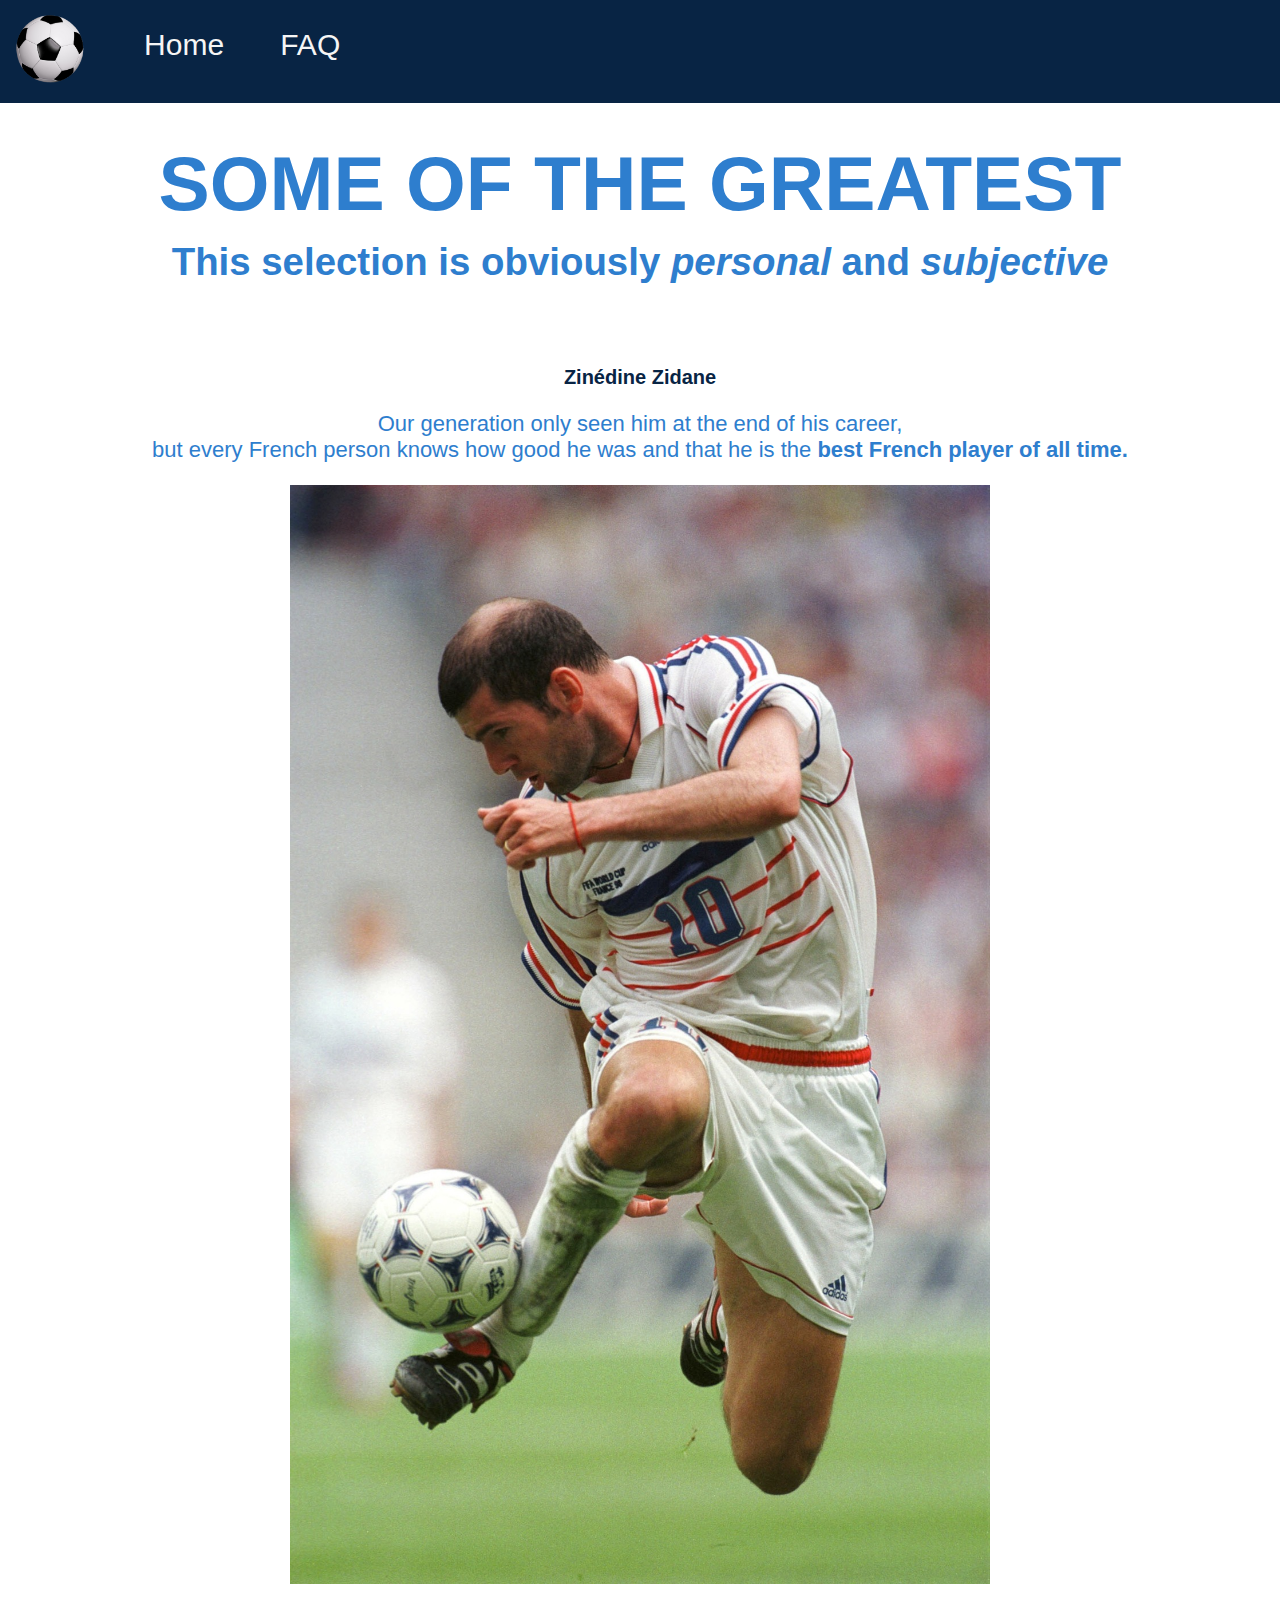
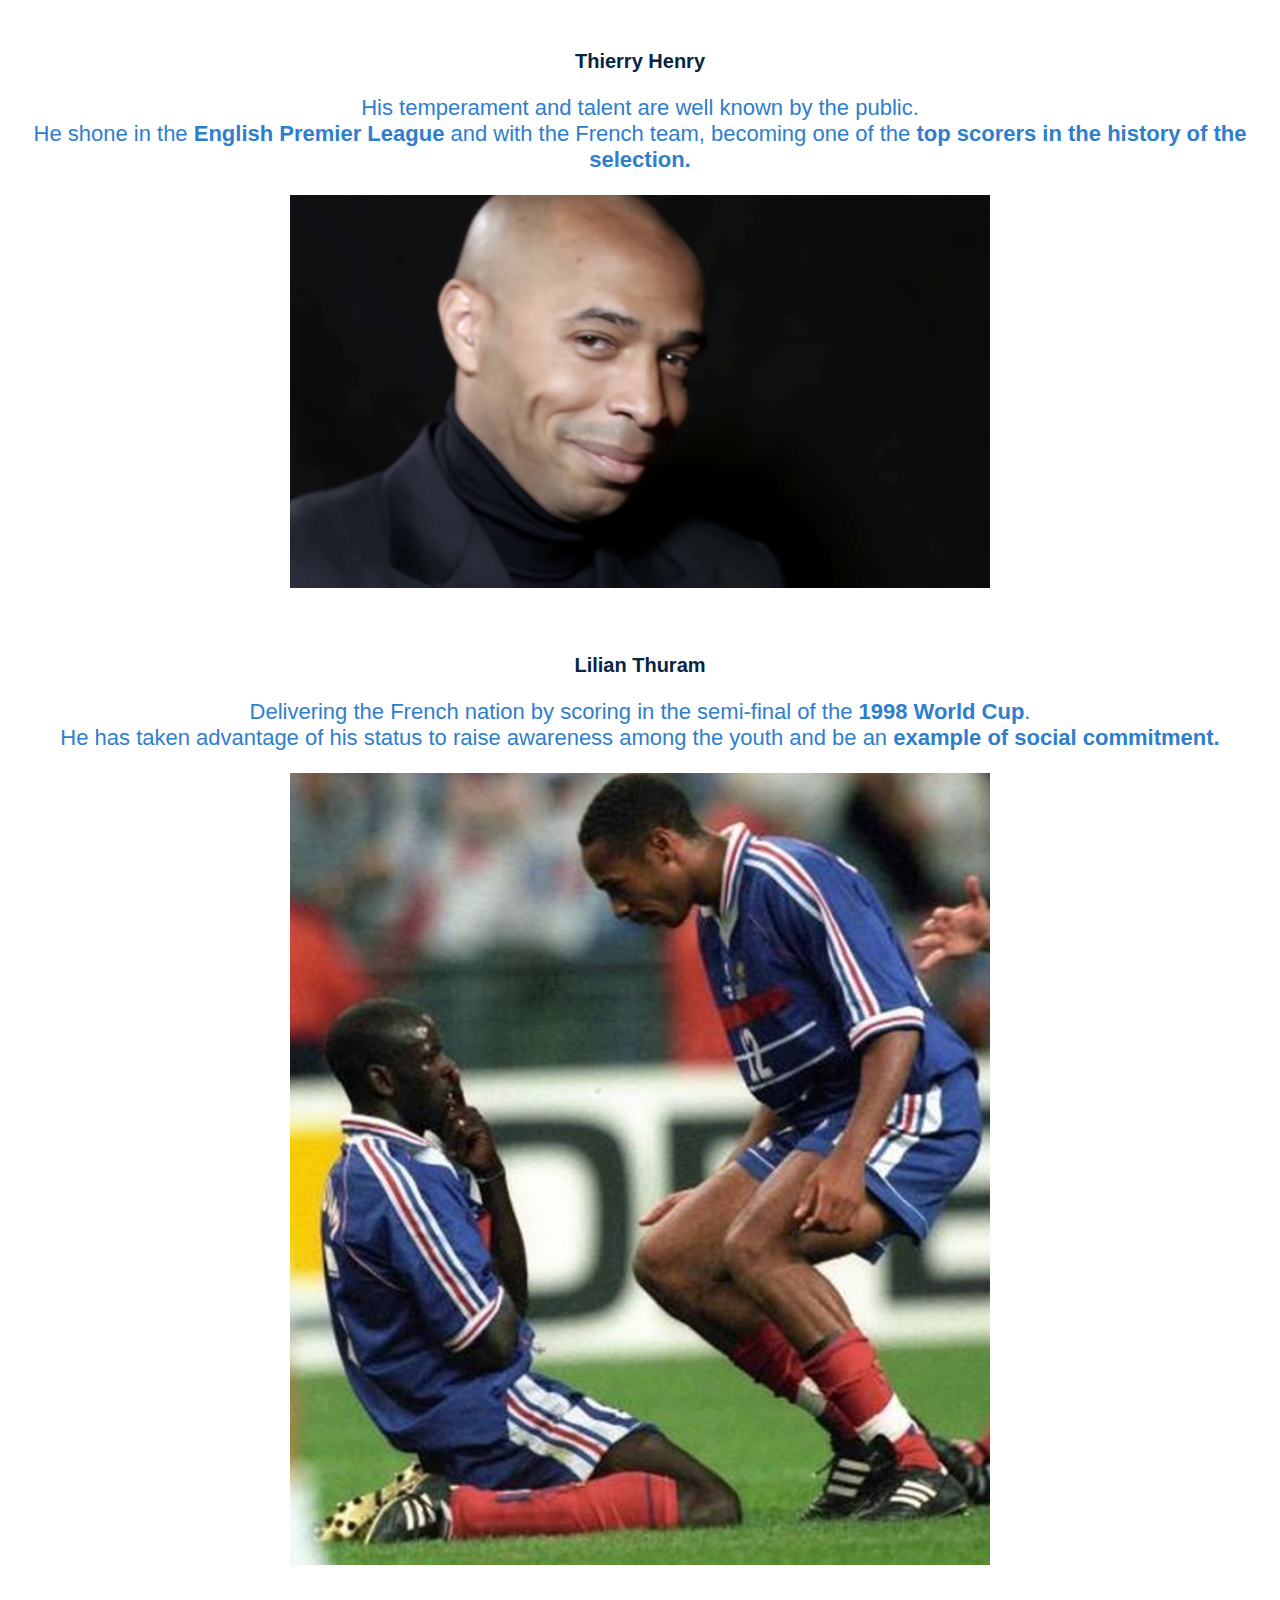
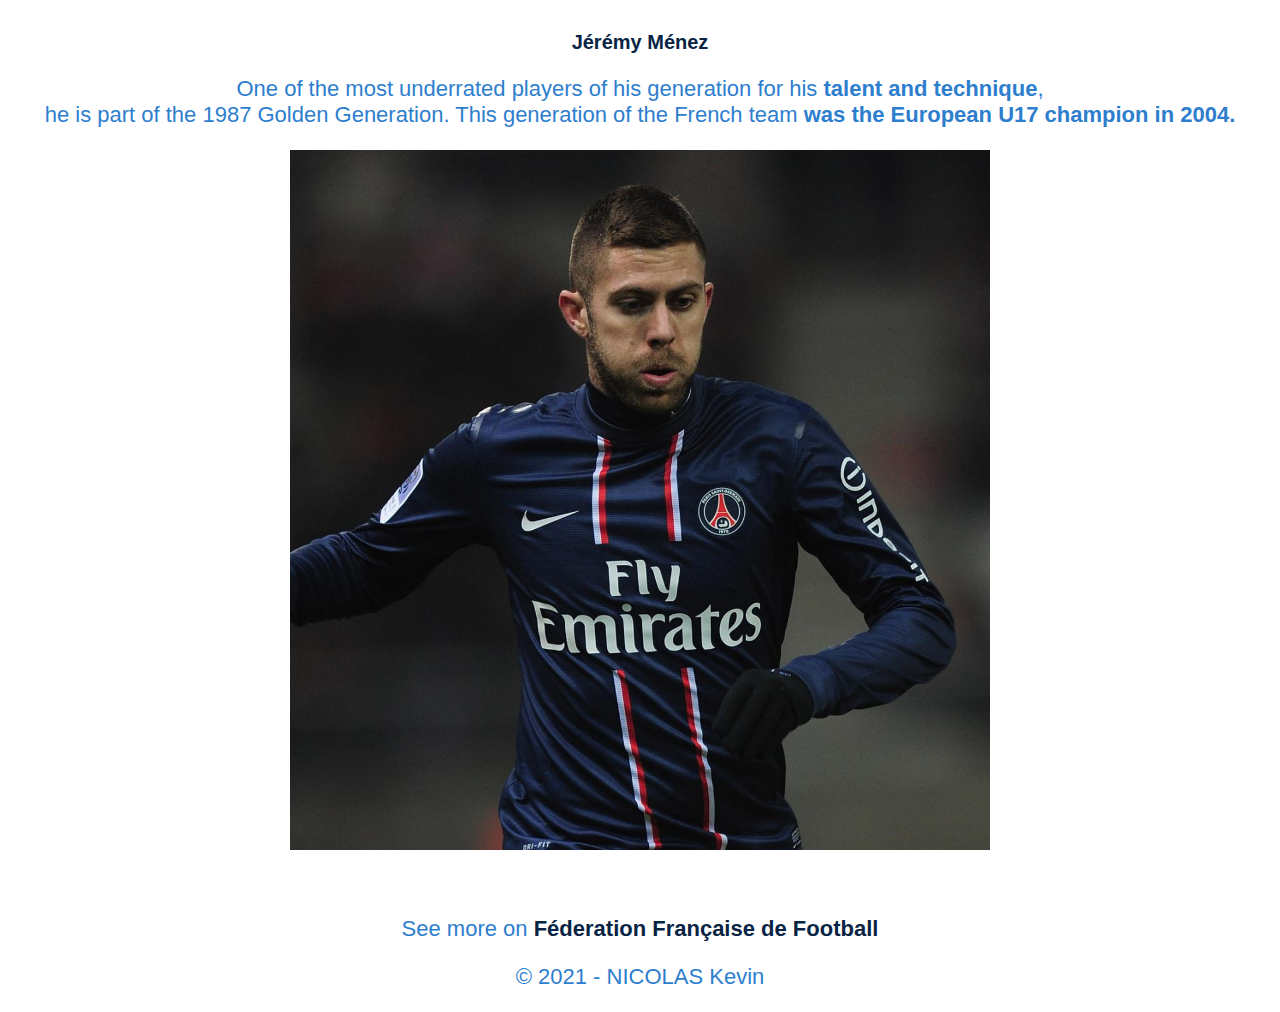
<file: index.html>
<!DOCTYPE html>
<html>
    <head>
        <meta charset='UTF-8'/>
        <meta name = "viewport" content = "width = device-width, initial-scale = 1.0">
        <title>Some of the Greatest</title>
        <link rel="icon" href="IMAGES/football.ico"/>
        <link href = "menu.css" rel = "stylesheet"/>
    </head>

    <body>
        <div class = "header">
            <div class = "logo"><img src = "IMAGES/football.png"/></div>
            <ul class = "menu">
                <li><a href = "/">Home</a></li>
                <li><a href = "/FAQ/faq.html">FAQ</a></li>
            </ul>
        </div>

        <div class = "corps">
            <h1>SOME OF THE GREATEST</h1>
            <h2>This selection is obviously <em>personal</em> and <em>subjective</em></h2>
            
            <ul class = "players">
                <li><a href = "https://fr.wikipedia.org/wiki/Zin%C3%A9dine_Zidane" target = "_blank">Zinédine Zidane</a></li>
                <p>Our generation only seen him at the end of his career, </br>but every French person knows how good he was and that he is the <strong>best French player of all time.</strong></p>
                <img src = "IMAGES/zizou.jpg"/>
                <li><a href= "https://fr.wikipedia.org/wiki/Thierry_Henry" target = "_blank">Thierry Henry</a></li>
                <p>His temperament and talent are well known by the public. </br>He shone in the <strong>English Premier League</strong> and with the French team, becoming one of the <strong>top scorers in the history of the selection.</strong></p>
                <img src = "IMAGES/thierry_henry.jpg"/>
                <li><a href= "https://fr.wikipedia.org/wiki/Lilian_Thuram" target = "_blank">Lilian Thuram</a></li>
                <p>Delivering the French nation by scoring in the semi-final of the <strong>1998 World Cup</strong>.</br> He has taken advantage of his status to raise awareness among the youth and be an <strong>example of social commitment.</strong></p>
                <img src = "IMAGES/thuram.jpg"/>
                <li><a href= "https://fr.wikipedia.org/wiki/J%C3%A9r%C3%A9my_M%C3%A9nez" target = "_blank">Jérémy Ménez</a></li>
                <p>One of the most underrated players of his generation for his <strong>talent and technique</strong>,</br> he is part of the 1987 Golden Generation. This generation of the French team <strong>was the European U17 champion in 2004.</strong></p>
                <img src = "IMAGES/jeremy-menez.jpg"/>
            </ul>
        </div>

        <div class = "footer">
            <p>See more on <a href = "https://www.fff.fr/" target = "_blank">Féderation Française de Football</a></p>
            <p>© 2021 - NICOLAS Kevin</p>
        </div>
    </body>
</html>
</file>
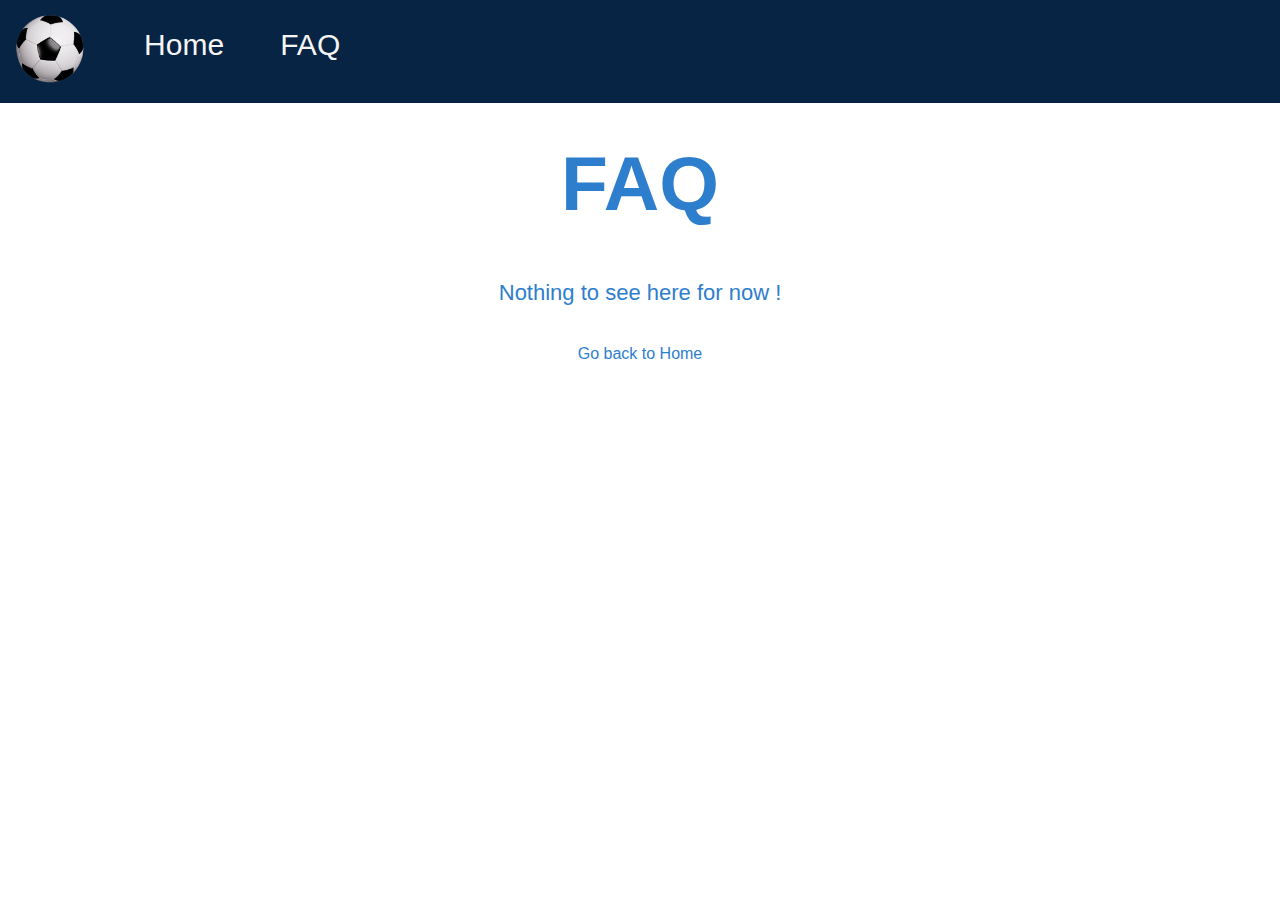
<file: FAQ/faq.html>
<!DOCTYPE html>
<html>
    <head>
        <meta charset='UTF-8'/>
        <meta name = "viewport" content = "width = device-width, initial-scale = 1.0">
        <title>FAQ</title>
        <link rel="icon" href="/IMAGES/football.ico"/>
        <link href = "/menu.css" rel = "stylesheet"/>
    </head>

    <body>
        <div class = "header">
            <div class = "logo"><img src = "/IMAGES/football.png"/></div>
            <ul class = "menu">
                <li><a href = "/">Home</a></li>
                <li><a href = "/FAQ/faq.html">FAQ</a></li>
            </ul>
        </div>
        <div class = "corps">
            <h1>FAQ</h1>
            <p>Nothing to see here for now !</p>
            <a href = "/">
                <button type = "button" class = "button"> Go back to Home </button>
            </a>
        </div>
    </body>
</html>
</file>
<file: menu.css>
/* Desktop Styles */

@media only screen and (min-width: 768px) {
    body {
        font-size: 22px;
    }
    .players img {
        width: 700px;
    }
    h1 {
        font-size: 6vw;
    }
    h2 {
        margin-top: -40px;
    }
    .header img {
        padding: 0.3vw;
        width: 80px;
    }
    .menu li {
        display: inline;
        margin-left: 50px;
        font-size: 30px;
    }
}

/* Mobile Styles */
@media only screen and (max-width: 768px) {
    body {
        font-size: 14px;
    }
    .players img {
        max-width:100%;
        height: auto;
    }
    h1 {
        font-size: 10vw;
    }
    h2 {
        margin-top: -10px;
    }
    .header img {
        padding: 0.5vw;
        width: 100px;
    }
    .menu li {
        width: 100%;
        margin-left: 50px;
        font-size: 30px;
    }
}

/* Tablet Styles */
@media only screen and (min-width: 600px) and (max-width: 1007px) {
    body {
        font-size: 20px;
    }
    .players img {
        max-width:100%;
        height: auto;
    }
    h1 {
        font-size: 6vw;
    }
    h2 {
        margin-top: -20px;
    }
    .header img {
        padding: 0.5vw;
        width: 60px;
    }
}

body {
    text-align: center;
    font-family: Arial, Helvetica, sans-serif;
    color: #2e7ece;
}

h2 {
    font-size: 3vw;
}

ul {
    list-style-type: none;
    padding: 0;
}
  
.header {
    position: fixed;
    top: 0;
    left: 0;
    display: flex;
    width: 100%;
    padding: 0.5vw;
    background-color: #082444;
}

.menu li a {
    color : #f5f5f5;
    text-decoration: none;
    transition-duration: 0.4s;
}

.header li a:hover {
    color: #5da1fa;
}

.corps {
    padding-top: 80px;
}

.players {
    margin-bottom: 50px;
}

.players li {
    font-size: 20px;
    padding-top: 50px;
}

.players li a {
    color: #082444;
    font-weight: bold;
    text-decoration: none;
    transition-duration: 0.4s;
}

.players li a:hover {
    color : #a1caff;
}

.players img {
    padding-bottom: 10px;
}

.footer a:link, a:visited {
    color: #082444;
    font-weight: bold;
    text-decoration: none;
}

.footer a:hover {
    text-decoration: underline;
}

.button {
    border: none;
    background-color: transparent;
    color: #2e7ece;
    padding: 13px 26px;
    text-align: center;
    text-decoration: none;
    display: inline-block;
    font-size: 16px;
    margin: 4px 2px;
    transition-duration: 0.4s;
    cursor: pointer;
}

.button:hover {
    background-color: #082444;
    color: #f5f5f5;
}
</file>
